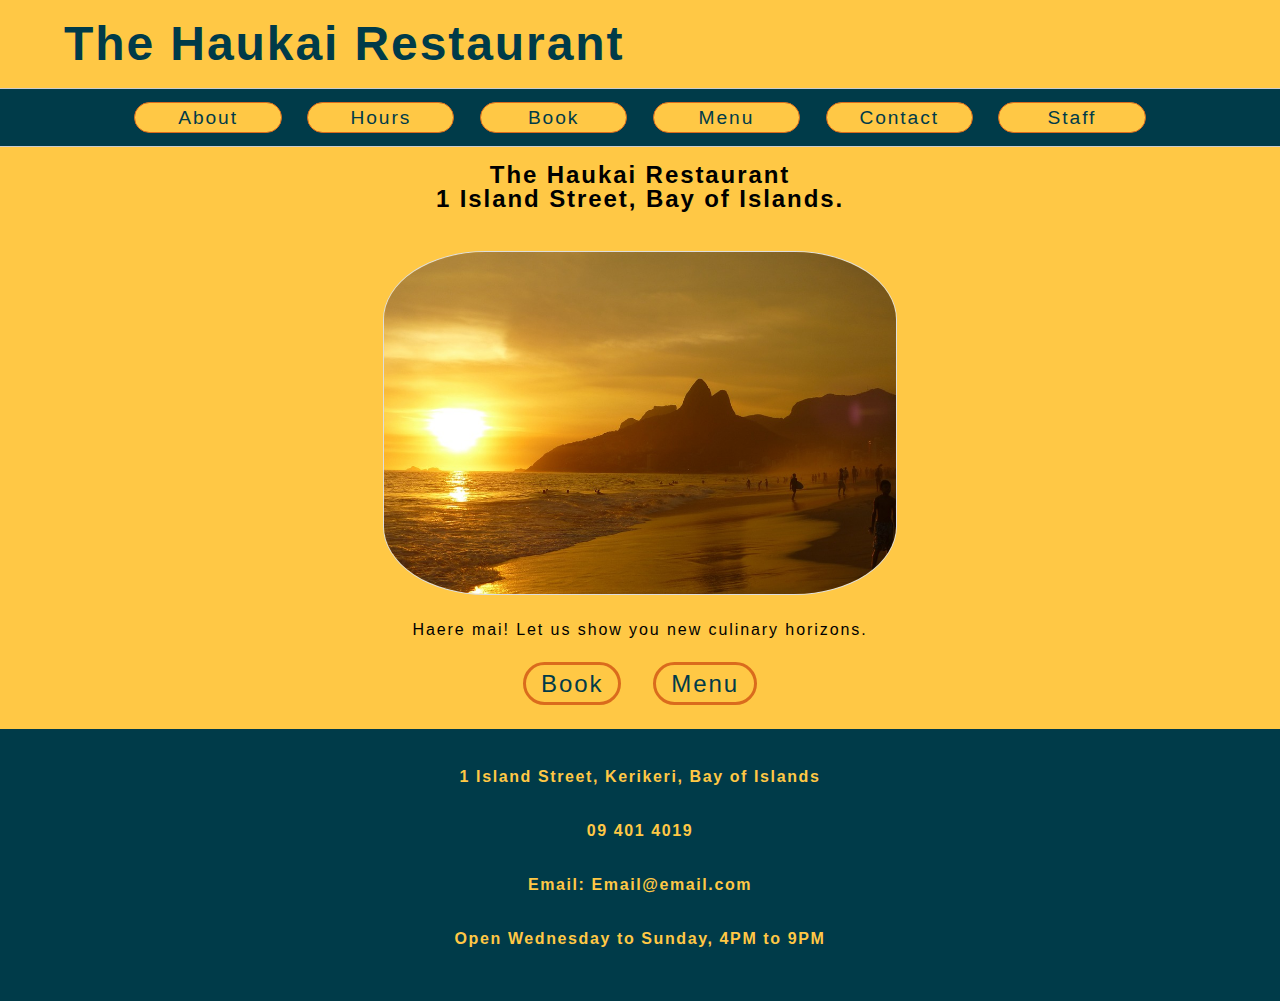
<file: index.html>
<!DOCTYPE html>
<html lang="en">
<head>
    <meta charset="UTF-8">
    <meta name="viewport" content="width=device-width, initial-scale=1.0">
    <title>Draft of Restaurant Website</title>
    <link href="https://fonts.googleapis.com/css2?family=Poppins:wght@100;200;300;400;500;600;700&display=swap" rel="stylesheet">
    <link rel="stylesheet" href="https://cdnjs.cloudflare.com/ajax/libs/font-awesome/4.7.0/css/font-awesome.min.css">
    <link rel="stylesheet" href="style.css">
    
</head>
<body>
    <section class="">
        <div class="topheader">
            <a href="./index.html"><h1>The Haukai Restaurant</h1></a>
        </div>
        <nav class="flex-container">
        

                    <a href="about.html" class="a centering">About</a>

                    <a href="hours.html" class="a centering">Hours</a>

                    <a href="reservations.html" class="a centering">Book</a>

                    <a href="menu.html" class="a centering">Menu</a>

                    <a href="contact.html" class="a centering">Contact</a>

                    <a href="hours.html" class="a centering">Staff</a>

        </nav>



            <div class="centering">
                <h1 class="middleheader">
                    The Haukai Restaurant
                    <br> 
                    1 Island Street, Bay of Islands.
                </h1>
                    <br>
                    <img class="imgcondenser" src="img/beach-99388_960_720 (1).jpg"  alt="The beach with the sun in the background">
                    <br>
                    <p class="centering">Haere mai! Let us show you new culinary horizons.</p>
                    <a href="reservations.html" class="a nav">Book</a> 
                    <a href="menu.html" class="a nav">Menu</a>
                <p>
            </div>





    </section>
    
        <footer class="footer footer-content centering">
            <p>1 Island Street, Kerikeri, Bay of Islands</p>
            <p>09 401 4019</p>
            <p>Email: <a class="footera" href = "mailto:Email@email.com">Email@email.com</a></p>
            <p>Open Wednesday to Sunday, 4PM to 9PM</p>
        </footer>


</body>
</html>
</file>
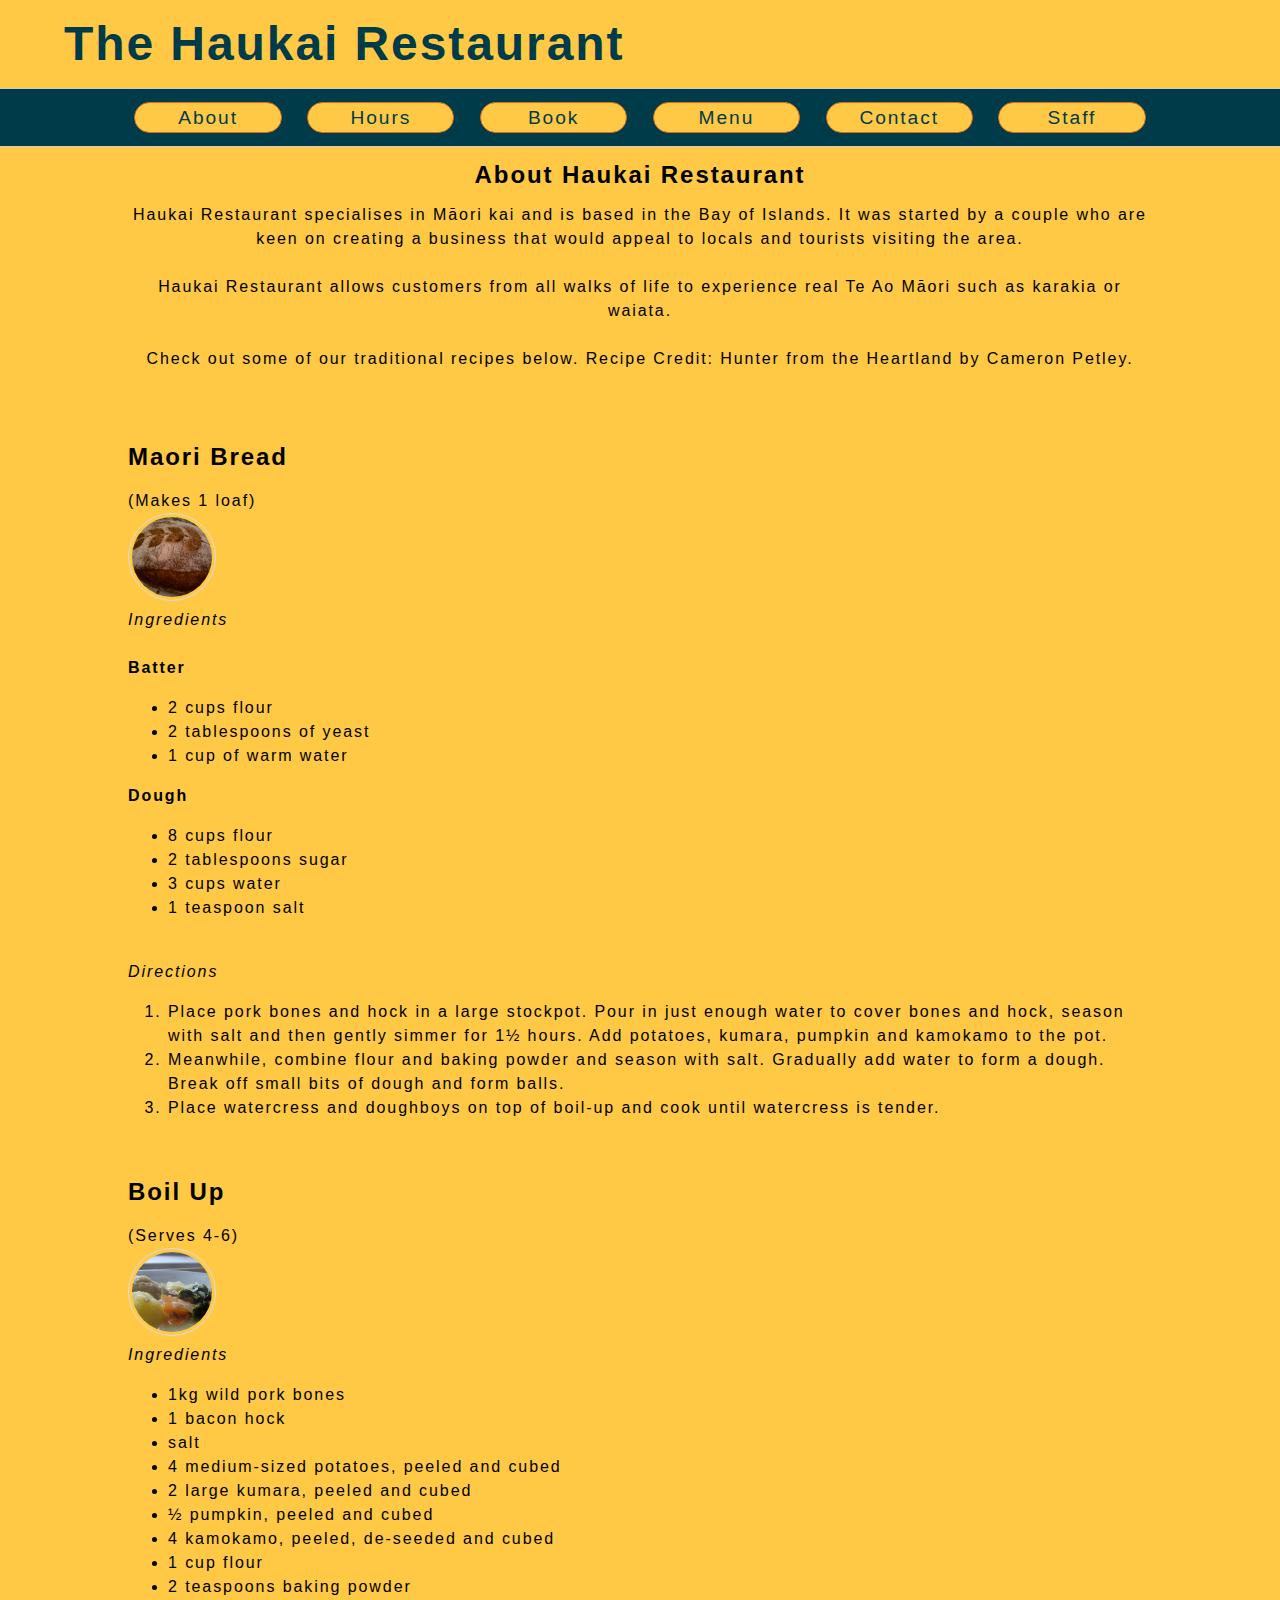
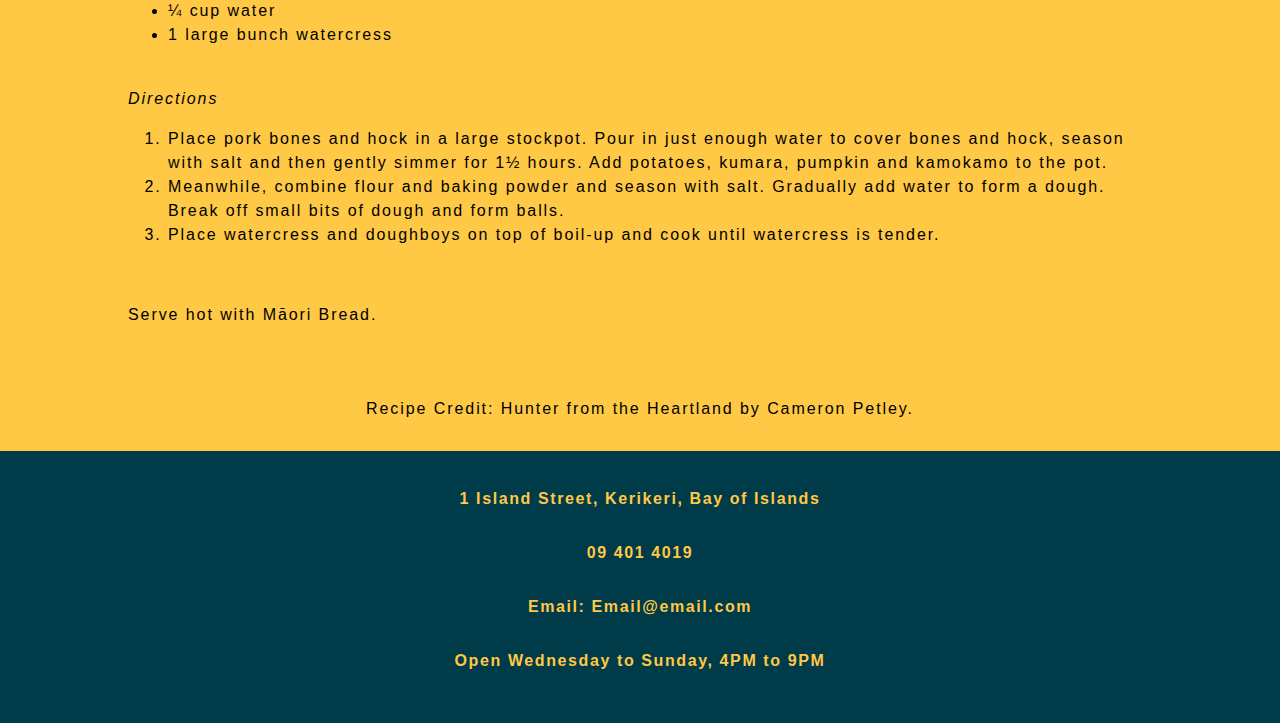
<file: about.html>
<!DOCTYPE html>
<html lang="en">
<head>
    <meta charset="UTF-8">
    <meta name="viewport" content="width=device-width, initial-scale=1.0">
    <title>Draft of Restaurant Website</title>
    <link href="https://fonts.googleapis.com/css2?family=Poppins:wght@100;200;300;400;500;600;700&display=swap" rel="stylesheet">
    <link rel="stylesheet" href="https://cdnjs.cloudflare.com/ajax/libs/font-awesome/4.7.0/css/font-awesome.min.css">
    <link rel="stylesheet" href="style.css">
</head>
<body>
    <section class="">
        <div class="topheader">
            <a href="./index.html"><h1>The Haukai Restaurant</h1></a>
        </div>
        <nav class="flex-container">
        

            <a href="about.html" class="a centering">About</a>

            <a href="hours.html" class="a centering">Hours</a>

            <a href="reservations.html" class="a centering">Book</a>

            <a href="menu.html" class="a centering">Menu</a>

            <a href="contact.html" class="a centering">Contact</a>

            <a href="hours.html" class="a centering">Staff</a>

        </nav>



            <div class="centering">
                <h1 class="middleheader">
                    About Haukai Restaurant
                </h1>
                <p class="centering condenser">
                    Haukai Restaurant specialises in Māori kai and is based in the Bay of Islands. It was started by a couple who are keen on creating a business that would appeal to locals and tourists visiting the area.
                    <br>
                    <br>
                    Haukai Restaurant allows customers from all walks of life to experience real Te Ao Māori such as karakia or waiata. 
                    <br>
                    <br>
                    Check out some of our traditional recipes below. Recipe Credit: Hunter from the Heartland by Cameron Petley.
                </p>
                    <br>
            </div>

            <div class="condenser2">

                    <h2>Maori Bread</h2>
                    (Makes 1 loaf)
                    <br>
                    <img class ="menu-item-image" src="img/Maori_bread.jpg"  alt="Maori Bread - it has a grain symbol baked into the top of it">
                    <br>
                    <em>Ingredients</em>
                    <br>
                    <br>
                    <b>Batter</b>
                    <ul>    
                        <li>2 cups flour</li> 
                        <li>2 tablespoons of yeast</li> 
                        <li>1 cup of warm water</li> 
                    </ul>
                    <b>Dough</b>
                    <ul>    
                        <li>8 cups flour</li>
                        <li>2 tablespoons sugar</li>
                        <li>3 cups water</li>
                        <li>1 teaspoon salt</li>
                    </ul>
                    <br>
                    <em>Directions</em>
                    <ol>
                        <li>Place pork bones and hock in a large stockpot. Pour in just enough water to cover bones and hock, season with salt and then gently simmer for 1½ hours. Add potatoes, kumara, pumpkin and kamokamo to the pot.</li>
                        <li>Meanwhile, combine flour and baking powder and season with salt. Gradually add water to form a dough. Break off small bits of dough and form balls.</li>
                        <li>Place watercress and doughboys on top of boil-up and cook until watercress is tender.</li>
                    </ol>

                    <br>
                    <h2>Boil Up</h2>
                    (Serves 4-6)
                    <br>
                    <img class ="menu-item-image" src="img/Maori_boil-up.jpg"  alt="Maori Boil featured boiled vegetables in a bowl">
                    <br>
                    <em>Ingredients</em>
                    <ul>    
                        <li>1kg wild pork bones</li> 
                        <li>1 bacon hock</li> 
                        <li>salt</li> 
                        <li>4 medium-sized potatoes, peeled and cubed</li> 
                        <li>2 large kumara, peeled and cubed</li> 
                        <li>½ pumpkin, peeled and cubed</li> 
                        <li>4 kamokamo, peeled, de-seeded and cubed</li> 
                        <li>1 cup flour</li> 
                        <li>2 teaspoons baking powder</li> 
                        <li>¼ cup water</li> 
                        <li>1 large bunch watercress</li> 
                    </ul>
                    <br>
                    <em>Directions</em>
                    <ol>
                        <li>Place pork bones and hock in a large stockpot. Pour in just enough water to cover bones and hock, season with salt and then gently simmer for 1½ hours. Add potatoes, kumara, pumpkin and kamokamo to the pot.</li>
                        <li>Meanwhile, combine flour and baking powder and season with salt. Gradually add water to form a dough. Break off small bits of dough and form balls.</li>
                        <li>Place watercress and doughboys on top of boil-up and cook until watercress is tender.</li>
                    </ol>
                    <br>
                    <p>Serve hot with Māori Bread.                    </p>
                <br>
                    <p class="centering">
                    Recipe Credit: Hunter from the Heartland by Cameron Petley.
                    </p>
                    

</div>






    </section>
    
        <footer class="footer footer-content centering">
            <p>1 Island Street, Kerikeri, Bay of Islands</p>
            <p>09 401 4019</p>
            <p>Email: <a class="footera" href = "mailto:Email@email.com">Email@email.com</a></p>
            <p>Open Wednesday to Sunday, 4PM to 9PM</p>
        </footer>


</body>
</html>
</file>
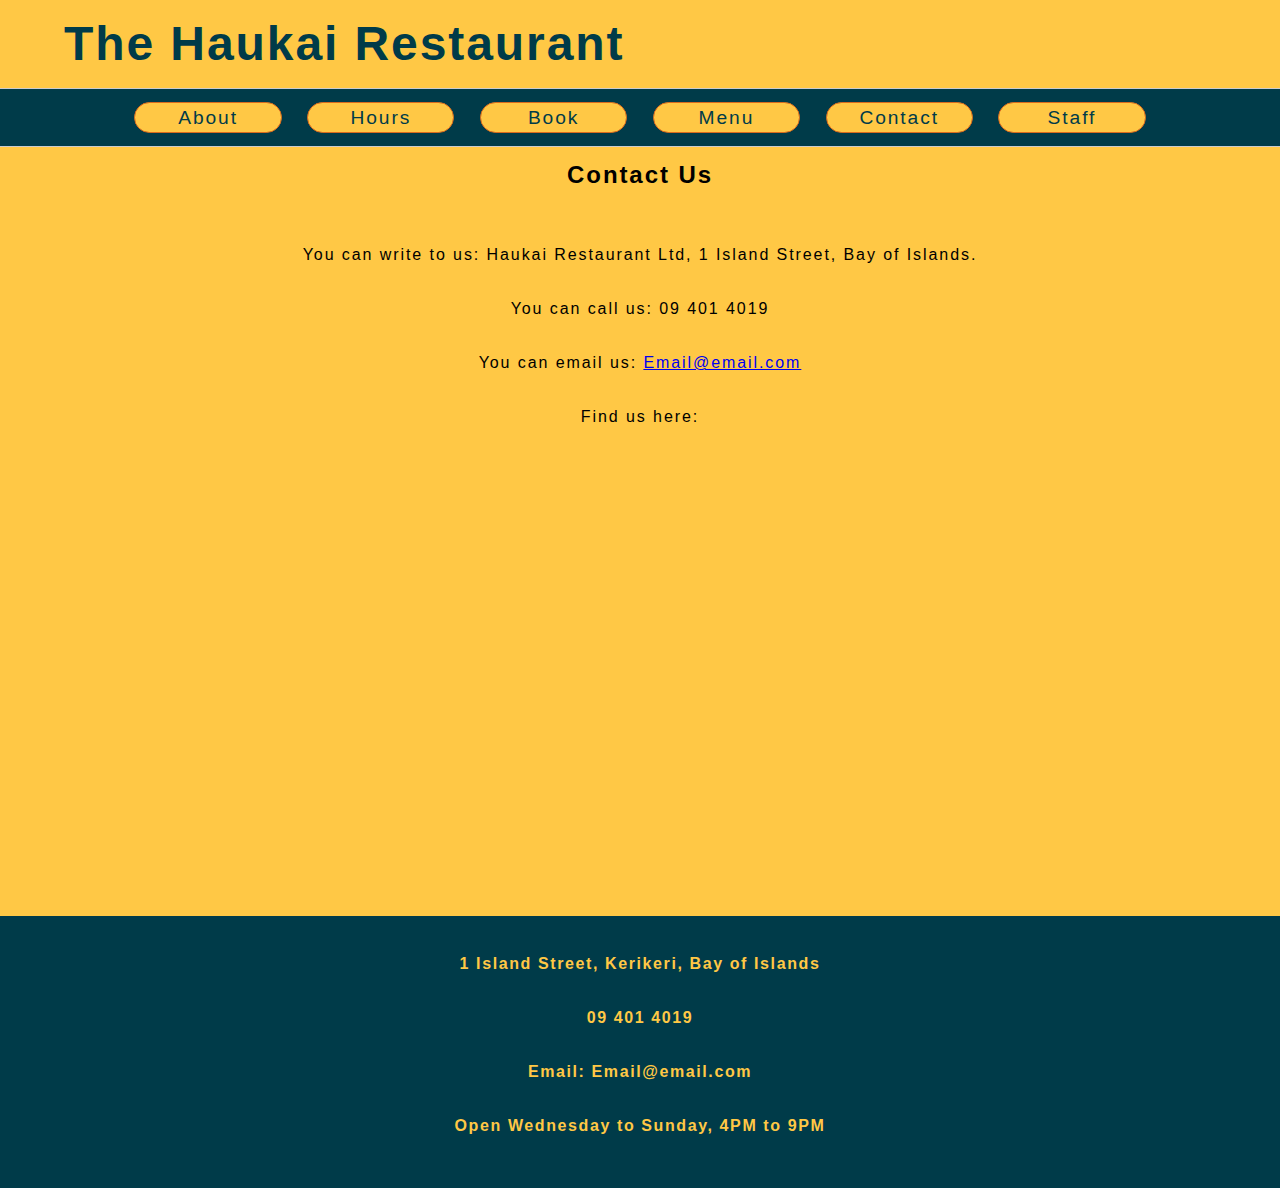
<file: contact.html>
<!DOCTYPE html>
<html lang="en">
<head>
    <meta charset="UTF-8">
    <meta name="viewport" content="width=device-width, initial-scale=1.0">
    <title>Draft of Restaurant Website</title>
    <link href="https://fonts.googleapis.com/css2?family=Poppins:wght@100;200;300;400;500;600;700&display=swap" rel="stylesheet">
    <link rel="stylesheet" href="https://cdnjs.cloudflare.com/ajax/libs/font-awesome/4.7.0/css/font-awesome.min.css">
    <link rel="stylesheet" href="style.css">
</head>
<body>
    <section class="">
        <div class="topheader">
            <a href="./index.html"><h1>The Haukai Restaurant</h1></a>
        </div>
        <nav class="flex-container">
        

            <a href="about.html" class="a centering">About</a>

            <a href="hours.html" class="a centering">Hours</a>

            <a href="reservations.html" class="a centering">Book</a>

            <a href="menu.html" class="a centering">Menu</a>

            <a href="contact.html" class="a centering">Contact</a>

            <a href="hours.html" class="a centering">Staff</a>

        </nav>



            <div class="centering">
                <h1 class="middleheader">
                    Contact Us
                </h1>
                    <br> 
                    <p>You can write to us: Haukai Restaurant Ltd, 1 Island Street, Bay of Islands.</p>

                    <p>You can call us: 09 401 4019</p>

                    <p>You can email us: <a href = "mailto:Email@email.com">Email@email.com</a></p>

                    <p>Find us here:</p>

                    <iframe src="https://www.google.com/maps/embed?pb=!1m18!1m12!1m3!1d2738.792187053853!2d174.08980751177353!3d-35.28134615819348!2m3!1f0!2f0!3f0!3m2!1i1024!2i768!4f13.1!3m3!1m2!1s0x6d0bbb05bfab9213%3A0xc5cc4635a6d01d2b!2sPaihia%20Fish%20and%20Chips%20and%20Cafe!5e0!3m2!1sen!2snz!4v1673683197586!5m2!1sen!2snz" width="600" height="450" style="border:0;" allowfullscreen="" loading="lazy" referrerpolicy="no-referrer-when-downgrade"></iframe>
                    <br>
            </div>





    </section>
    
        <footer class="footer footer-content centering">
            <p>1 Island Street, Kerikeri, Bay of Islands</p>
            <p>09 401 4019</p>
            <p>Email: <a class="footera" href = "mailto:Email@email.com">Email@email.com</a></p>
            <p>Open Wednesday to Sunday, 4PM to 9PM</p>
        </footer>


</body>
</html>
</file>
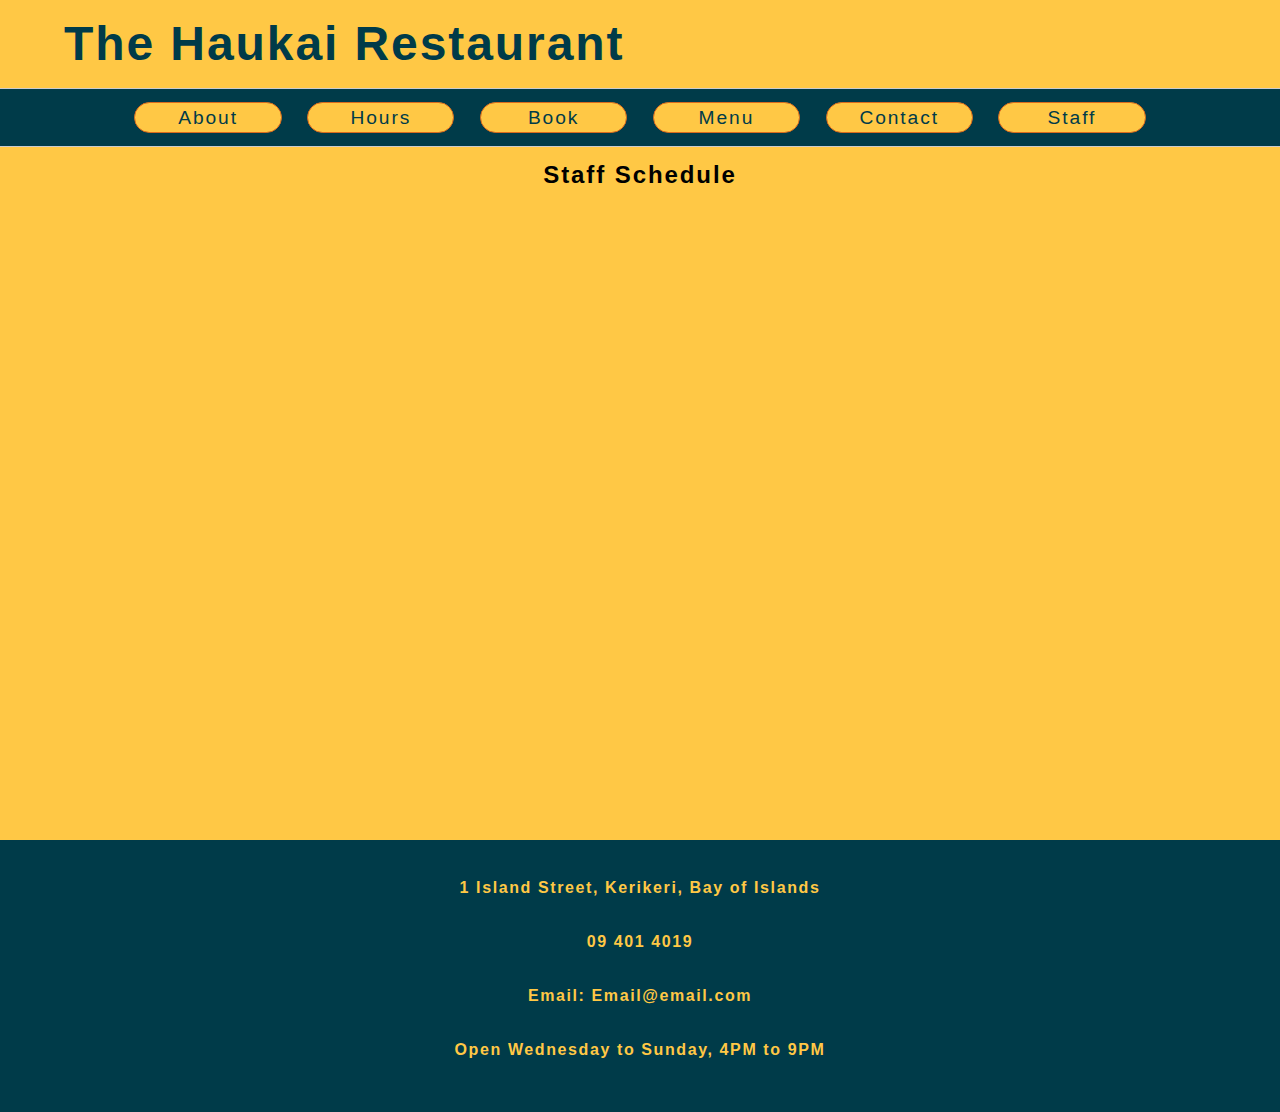
<file: hours.html>
<!DOCTYPE html>
<html lang="en">
<head>
    <meta charset="UTF-8">
    <meta name="viewport" content="width=device-width, initial-scale=1.0">
    <title>Draft of Restaurant Website</title>
    <link href="https://fonts.googleapis.com/css2?family=Poppins:wght@100;200;300;400;500;600;700&display=swap" rel="stylesheet">
    <link rel="stylesheet" href="https://cdnjs.cloudflare.com/ajax/libs/font-awesome/4.7.0/css/font-awesome.min.css">
    <link rel="stylesheet" href="style.css">
</head>
<body>
    <section class="">
        <div class="topheader">
            <a href="./index.html"><h1>The Haukai Restaurant</h1></a>
        </div>
        <nav class="flex-container">
        

            <a href="about.html" class="a centering">About</a>

            <a href="hours.html" class="a centering">Hours</a>

            <a href="reservations.html" class="a centering">Book</a>

            <a href="menu.html" class="a centering">Menu</a>

            <a href="contact.html" class="a centering">Contact</a>

            <a href="hours.html" class="a centering">Staff</a>

        </nav>



            <div class="centering">
                <h1 class="middleheader">
                    Staff Schedule
                    <br> 
                    
                </h1>
                <iframe src="https://calendar.google.com/calendar/embed?src=3b8e482c51bc3af64043ede2a0b5ac9a8a926239093e9ff59e73bafb1914d708%40group.calendar.google.com&ctz=Pacific%2FAuckland" style="border: 0" width="800" height="600"></iframe>
                <p>
            </div>





    </section>
    
        <footer class="footer footer-content centering">
            <p>1 Island Street, Kerikeri, Bay of Islands</p>
            <p>09 401 4019</p>
            <p>Email: <a class="footera" href = "mailto:Email@email.com">Email@email.com</a></p>
            <p>Open Wednesday to Sunday, 4PM to 9PM</p>
        </footer>


</body>
</html>
</file>
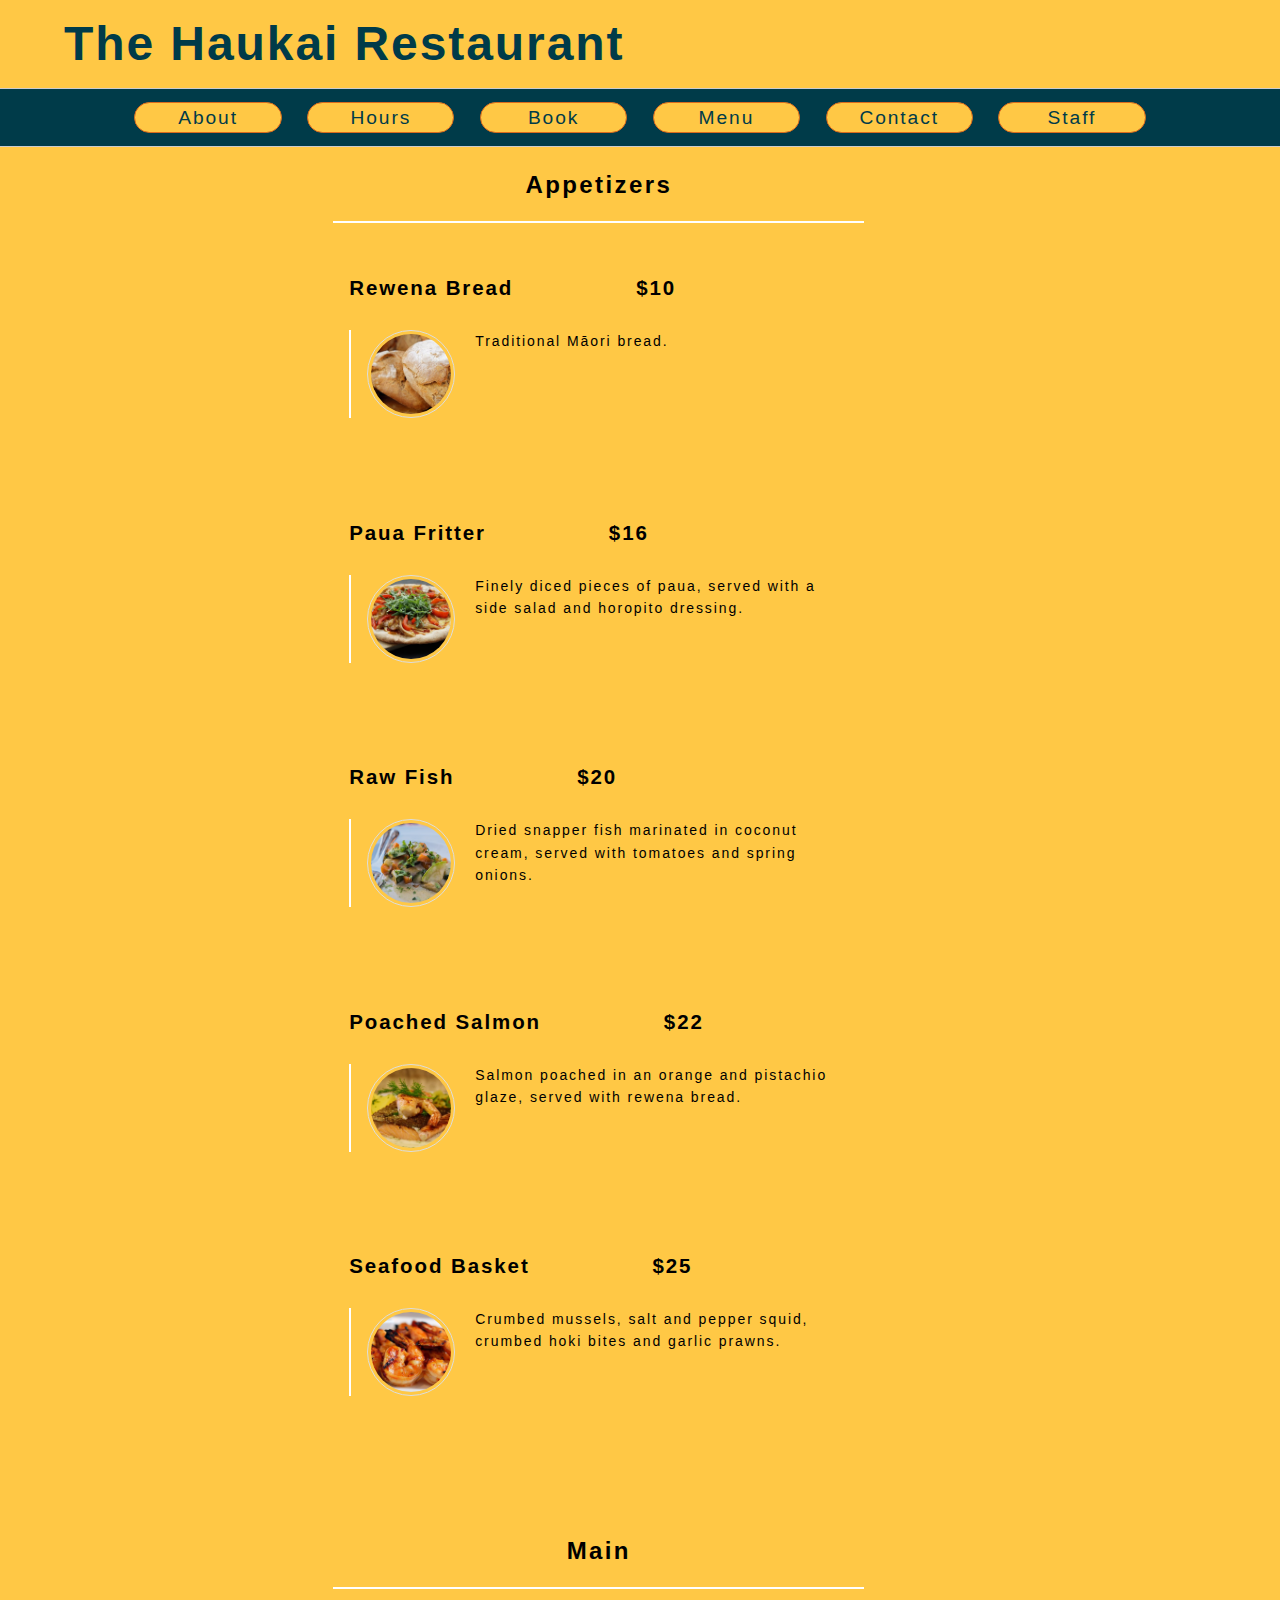
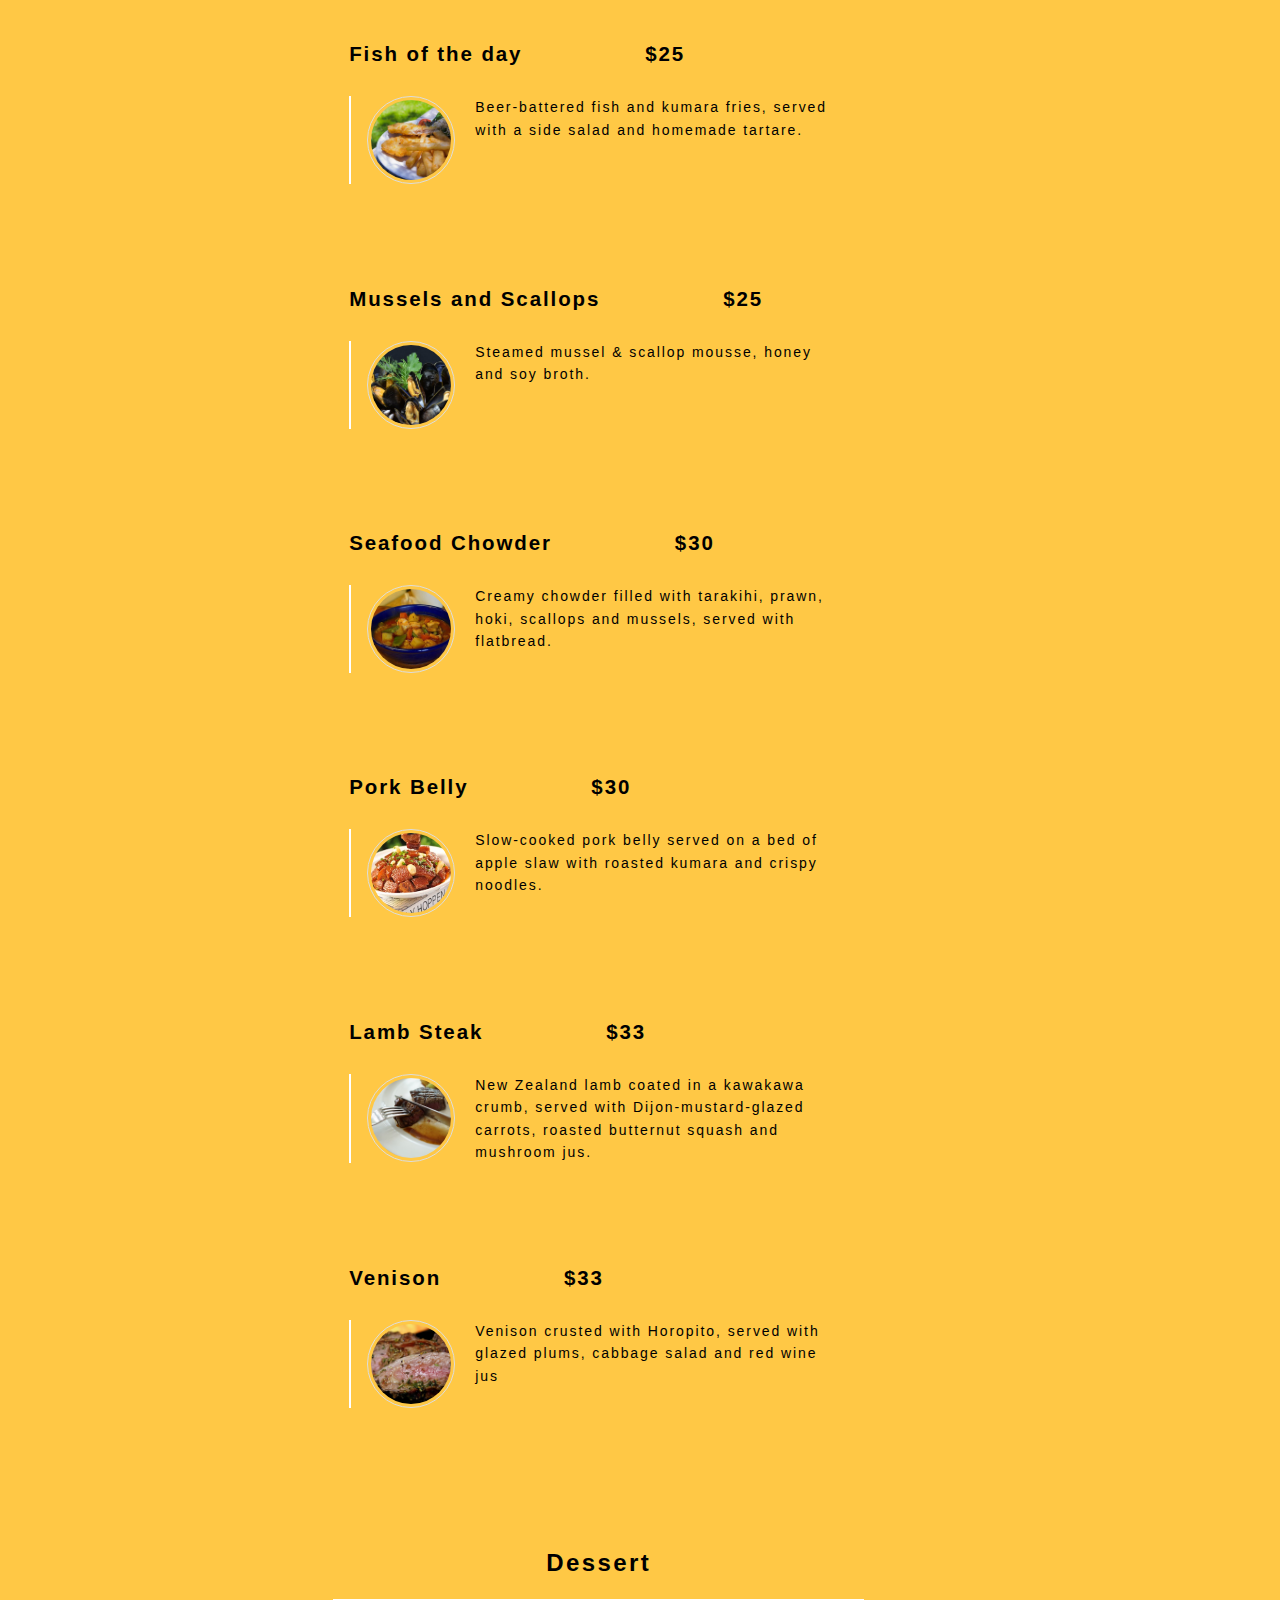
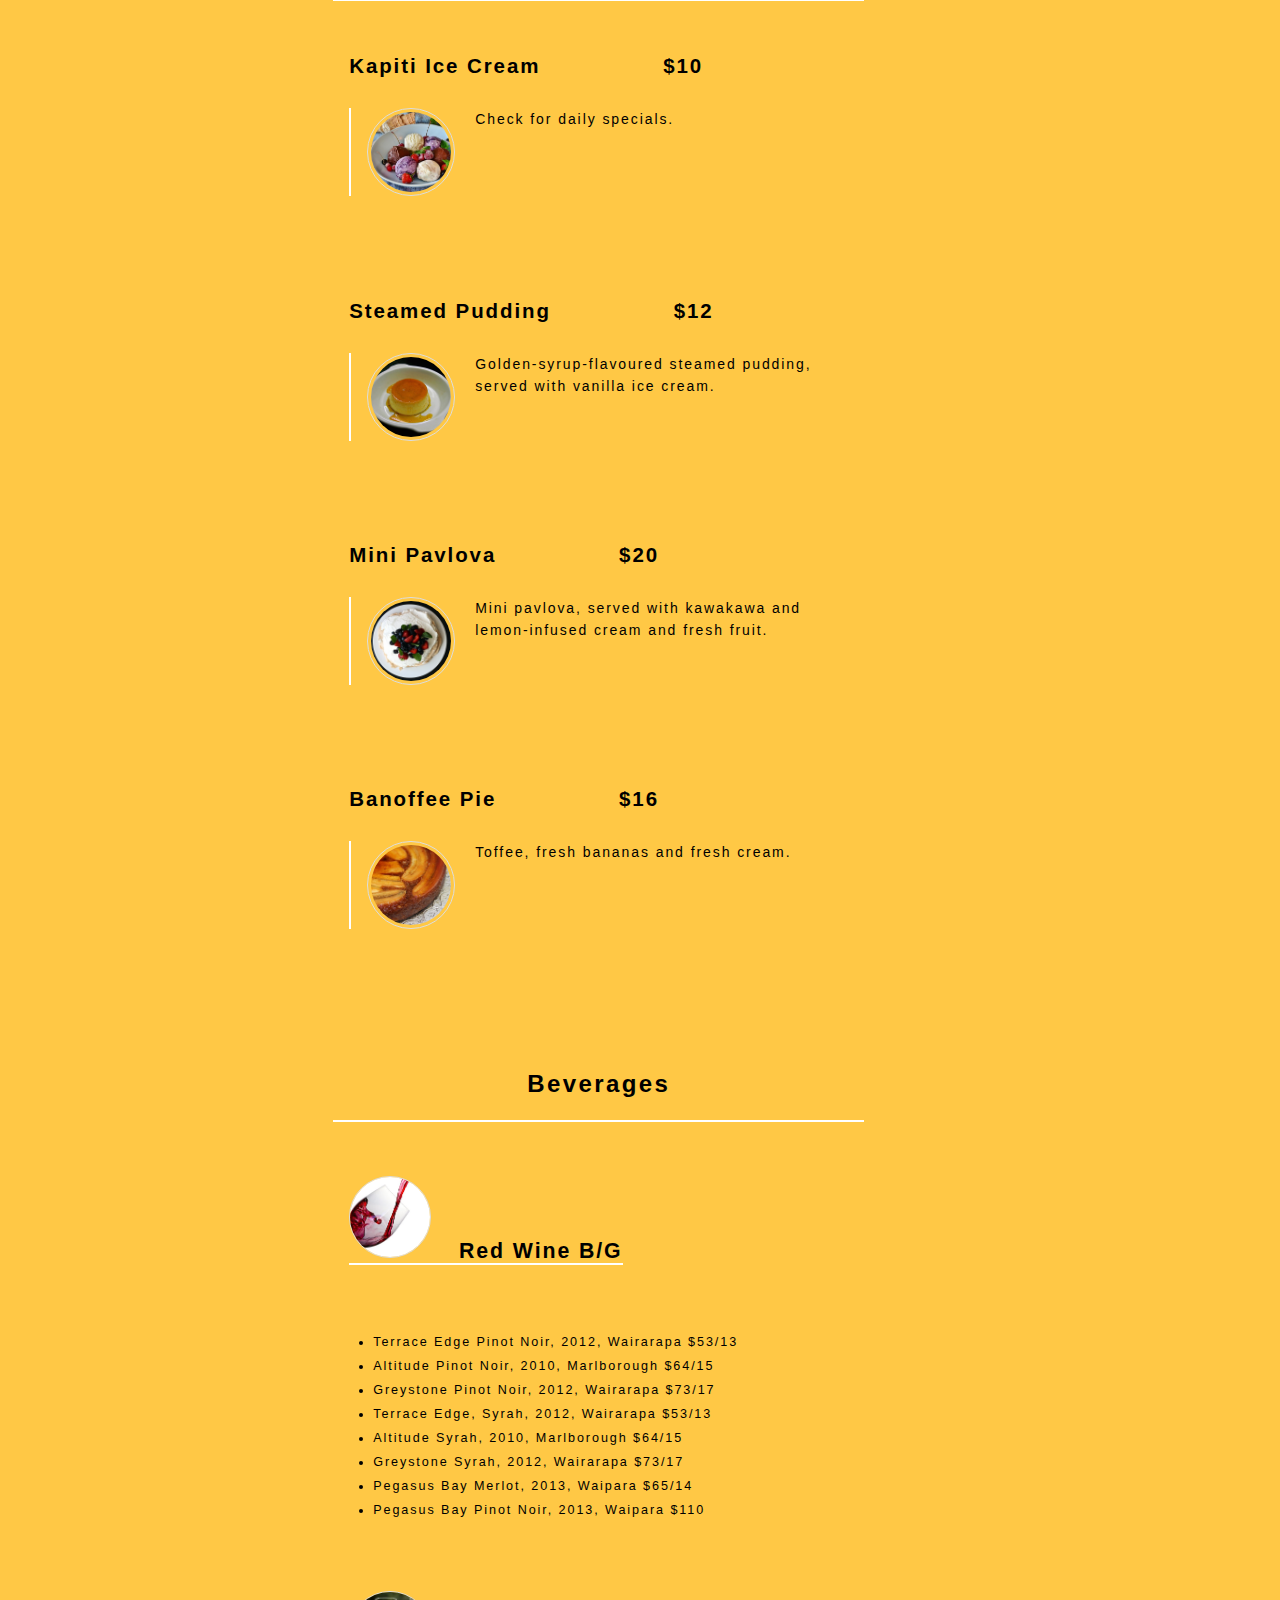
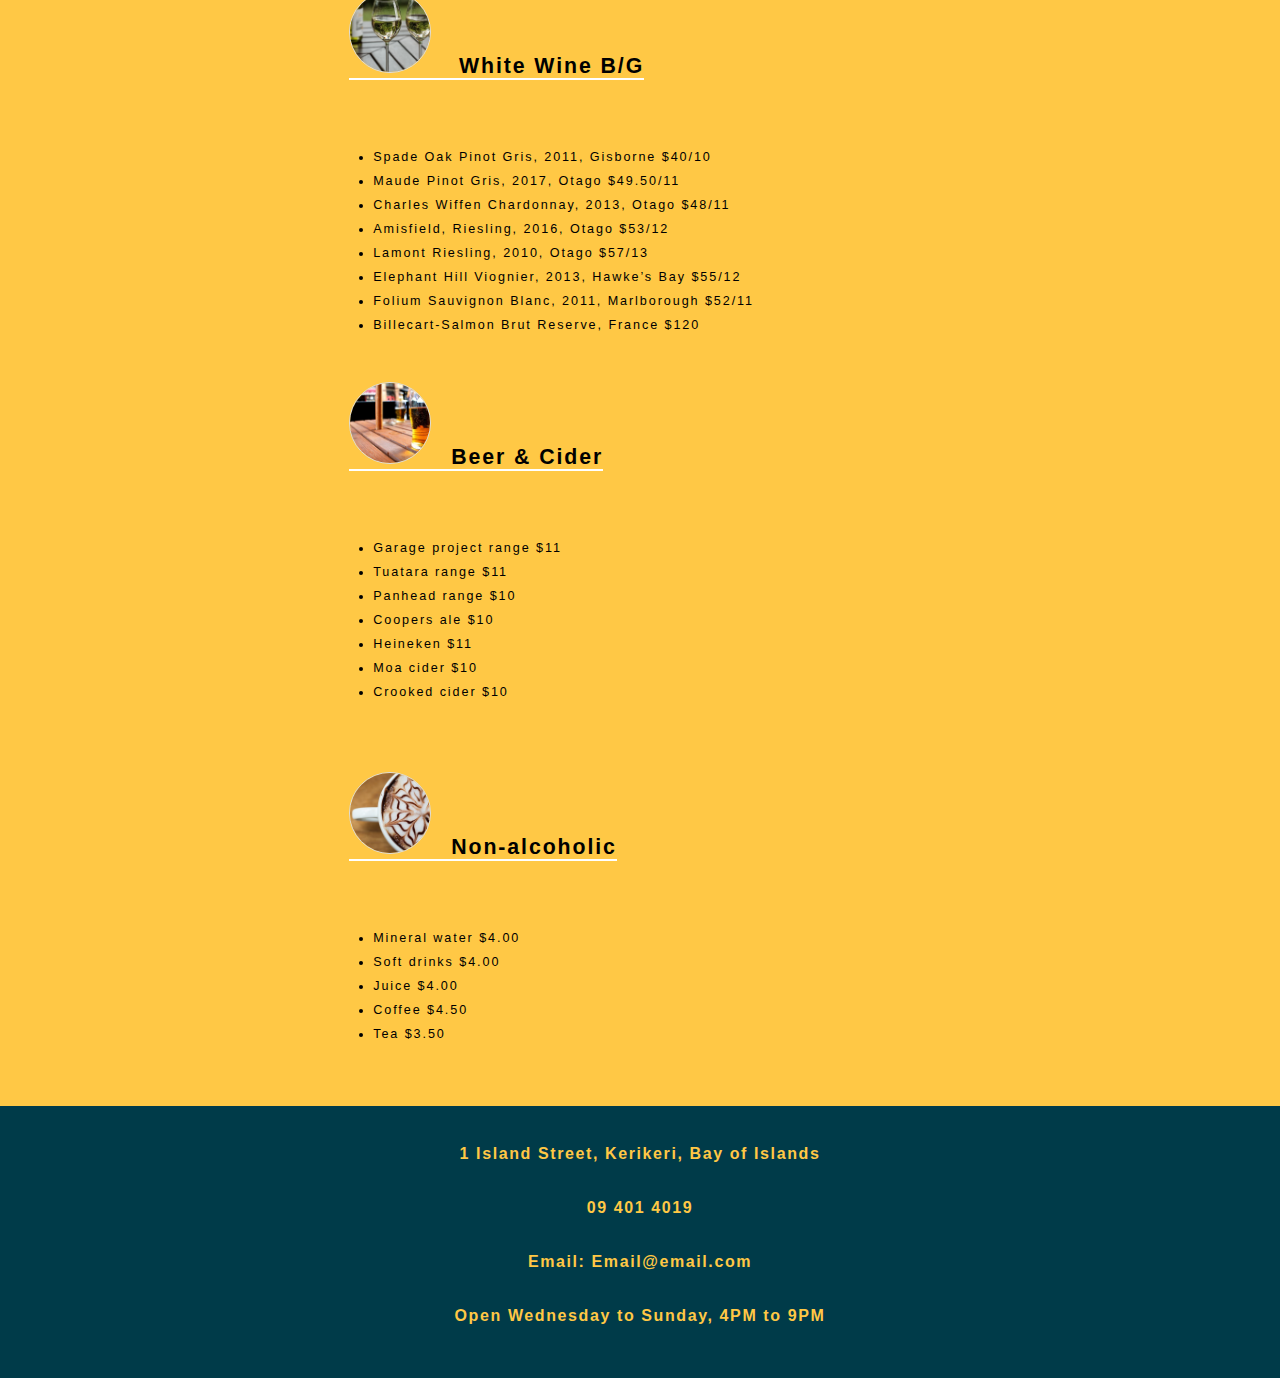
<file: menu.html>
<!DOCTYPE html>
<html lang="en">
<head>
    <meta charset="UTF-8">
    <meta name="viewport" content="width=device-width, initial-scale=1.0">
    <title>Draft of Restaurant Website</title>
    <link href="https://fonts.googleapis.com/css2?family=Poppins:wght@100;200;300;400;500;600;700&display=swap" rel="stylesheet">
    <link rel="stylesheet" href="https://cdnjs.cloudflare.com/ajax/libs/font-awesome/4.7.0/css/font-awesome.min.css">
    <link rel="stylesheet" href="style.css">
</head>
<body>
    <section class="">
        <div class="topheader">
            <a href="./index.html"><h1>The Haukai Restaurant</h1></a>
        </div>
    </section>
        <nav class="flex-container">
        

            <a href="about.html" class="a centering">About</a>

            <a href="hours.html" class="a centering">Hours</a>

            <a href="reservations.html" class="a centering">Book</a>

            <a href="menu.html" class="a centering">Menu</a>

            <a href="contact.html" class="a centering">Contact</a>

            <a href="hours.html" class="a centering">Staff</a>

        </nav>

<!-- Some food images were not readily available. 
As the owner it will be up to you to find suitable images for some food items.  -->


        <div class="menu-container">

            <div class="menu">
                <h2 class="menu-group-heading">
                Appetizers
                </h2>
                <div class="menu-group">
                    <div class="menu-item">    
                        <div class="menu-item-text">    
                            <h3 class="menu-item-heading">
                                <span class="menu-item-name">Rewena Bread</span>
                                <span class="menu-item-price">$10</span>
                                </h3>
                                <p></p>
                                <p class="menu-item-description"><img class ="menu-item-image" src="img/bread.jpg"  alt="Pieces of bread">Traditional Māori bread.</p>
                            <br>


                        </div>
                    </div>
                    <div class="menu-item">    
                        <div class="menu-item-text">    
                            <h3 class="menu-item-heading">
                                <span class="menu-item-name">Paua Fritter</span>
                                <span class="menu-item-price">$16</span>
                                </h3>
                                <p></p>
                                <p class="menu-item-description"><img class ="menu-item-image" src="img/veganpizza2.jpg"  alt="Placeholder image of vegan pizza">Finely diced pieces of paua, served with a side salad and horopito dressing.</p>
                            <br>
                        </div>
                    </div>

                    <div class="menu-item">    
                        <div class="menu-item-text">    
                            <h3 class="menu-item-heading">
                                <span class="menu-item-name">Raw Fish</span>
                                <span class="menu-item-price">$20</span>
                                </h3>
                                <p></p>
                                <p class="menu-item-description"><img class ="menu-item-image" src="img/rawfishplaceholder.jpg"  alt="Cooked fish and vegetables">Dried snapper fish marinated in coconut cream, served with tomatoes and spring onions.
                                </p>
                            <br>
                        </div>
                    </div>
                    <div class="menu-item">    
                        <div class="menu-item-text">    
                            <h3 class="menu-item-heading">
                                <span class="menu-item-name">Poached Salmon</span>
                                <span class="menu-item-price">$22</span>
                                </h3>
                                <p></p>
                                <p class="menu-item-description"><img class ="menu-item-image" src="img/poachedsalmon.jpg"  alt="Image of a cooked salmon">Salmon poached in an orange and pistachio glaze, served with rewena bread.</p>
                            <br>
                        </div>
                    </div>
                    <div class="menu-item">    
                        <div class="menu-item-text">    
                            <h3 class="menu-item-heading">
                                <span class="menu-item-name">Seafood Basket</span>
                                <span class="menu-item-price">$25</span>
                                </h3>
                                <p></p>
                                <p class="menu-item-description"><img class ="menu-item-image" src="img/seafoodbasketplaceholder.jpg"  alt="Fried shrimp">Crumbed mussels, salt and pepper squid, crumbed hoki bites and garlic prawns.
                                </p>
                            <br>
                        </div>
                    </div>
                </div> 
            </div>


        </div>



        <div class="menu-container">

            <div class="menu">
                <h2 class="menu-group-heading">
                Main
                </h2>
                <div class="menu-group">
                    <div class="menu-item">    
                        <div class="menu-item-text">    
                            <h3 class="menu-item-heading">
                                <span class="menu-item-name">Fish of the day</span>
                                <span class="menu-item-price">$25</span>
                                </h3>
                                <p></p>
                                <p class="menu-item-description"><img class ="menu-item-image" src="img/fishoftheday.jpg"  alt="Battered fish and chips">Beer-battered fish and kumara fries, served with a side salad and homemade tartare.
                                </p>
                            <br>


                        </div>
                    </div>
                    <div class="menu-item">    
                        <div class="menu-item-text">    
                            <h3 class="menu-item-heading">
                                <span class="menu-item-name">Mussels and Scallops</span>
                                <span class="menu-item-price">$25</span>
                                </h3>
                                <p></p>
                                <p class="menu-item-description"><img class ="menu-item-image" src="img/musselsandscallops.jpg"  alt="Cooked Mussels in a bowl">Steamed mussel & scallop mousse, honey and soy broth.</p>
                            <br>
                        </div>
                    </div>

                    <div class="menu-item">    
                        <div class="menu-item-text">    
                            <h3 class="menu-item-heading">
                                <span class="menu-item-name">Seafood Chowder</span>
                                <span class="menu-item-price">$30</span>
                                </h3>
                                <p></p>
                                <p class="menu-item-description"><img class ="menu-item-image" src="img/seafoodchowder.jpg"  alt="Seafood chowder in a bowl">Creamy chowder filled with tarakihi, prawn, hoki, scallops and mussels, served with flatbread.</p>
                            <br>
                        </div>
                    </div>
                    <div class="menu-item">    
                        <div class="menu-item-text">    
                            <h3 class="menu-item-heading">
                                <span class="menu-item-name">Pork Belly</span>
                                <span class="menu-item-price">$30</span>
                                </h3>
                                <p></p>
                                <p class="menu-item-description"><img class ="menu-item-image" src="img/porkbelly.jpg"  alt="Cooked porked belly held by chopsticks">Slow-cooked pork belly served on a bed of apple slaw with roasted kumara and crispy noodles.</p>
                            <br>
                        </div>
                    </div>
                    <div class="menu-item">    
                        <div class="menu-item-text">    
                            <h3 class="menu-item-heading">
                                <span class="menu-item-name">Lamb Steak</span>
                                <span class="menu-item-price">$33</span>
                                </h3>
                                <p></p>
                                <p class="menu-item-description"><img class ="menu-item-image" src="img/lambsteakplaceholder.jpg"  alt="Cooked steak being sliced with a knife">New Zealand lamb coated in a kawakawa crumb, served with Dijon-mustard-glazed carrots, roasted butternut squash and mushroom jus.</p>
                            <br>
                        </div>
                    </div>
                    <div class="menu-item">    
                        <div class="menu-item-text">    
                            <h3 class="menu-item-heading">
                                <span class="menu-item-name">Venison</span>
                                <span class="menu-item-price">$33</span>
                                </h3>
                                <p></p>
                                <p class="menu-item-description"><img class ="menu-item-image" src="img/venisonplaceholder.jpg"  alt="Cooked meat with seasoning">Venison crusted with Horopito, served with glazed plums, cabbage salad and red wine jus
                                </p>
                            <br>
                        </div>
                    </div>
                </div> 
            </div>


        </div>


        <div class="menu-container">

            <div class="menu">
                <h2 class="menu-group-heading">
                Dessert
                </h2>
                <div class="menu-group">
                    <div class="menu-item">    
                        <div class="menu-item-text">    
                            <h3 class="menu-item-heading">
                                <span class="menu-item-name">Kapiti Ice Cream</span>
                                <span class="menu-item-price">$10</span>
                                </h3>
                                <p></p>
                                <p class="menu-item-description"><img class ="menu-item-image" src="img/ice-cream-3611698__340.jpg"  alt="Strawberry Ice Cream">Check for daily specials.</p>
                            <br>


                        </div>
                    </div>
                    <div class="menu-item">    
                        <div class="menu-item-text">    
                            <h3 class="menu-item-heading">
                                <span class="menu-item-name">Steamed Pudding</span>
                                <span class="menu-item-price">$12</span>
                                </h3>
                                <p></p>
                                <p class="menu-item-description"><img class ="menu-item-image" src="img/steamedpudding.jpg"  alt="Cooked Pudding with caramel on top">Golden-syrup-flavoured steamed pudding, served with vanilla ice cream.</p>
                            <br>
                        </div>
                    </div>

                    <div class="menu-item">    
                        <div class="menu-item-text">    
                            <h3 class="menu-item-heading">
                                <span class="menu-item-name">Mini Pavlova</span>
                                <span class="menu-item-price">$20</span>
                                </h3>
                                <p></p>
                                <p class="menu-item-description"><img class ="menu-item-image" src="img/minipavlova.jpg"  alt="Mini pavlova with fruit on top">Mini pavlova, served with kawakawa and lemon-infused cream and fresh fruit.</p>
                            <br>
                        </div>
                    </div>
                    <div class="menu-item">    
                        <div class="menu-item-text">    
                            <h3 class="menu-item-heading">
                                <span class="menu-item-name">Banoffee Pie</span>
                                <span class="menu-item-price">$16</span>
                                </h3>
                                <p></p>
                                <p class="menu-item-description"><img class ="menu-item-image" src="img/banoffeepieplaceholder.jpg"  alt="Banana pie made with toffee">Toffee, fresh bananas and fresh cream.</p>
                            <br>
                        </div>
                    </div>
                </div> 
            </div>


        </div>
 

        <div class="menu-container">

            <div class="menu">
                <h2 class="menu-group-heading">
                Beverages
                </h2>
                <div class="menu-group">
                    <div class="menu-item">    
                        <div class="menu-item-text">    
                            <h3 class="menu-item-heading">
                                <span class="beverage-item-name"><img class ="beverage-item-image" src="img/redwine.jpg"  alt="Red wine glass"> Red Wine B/G</span>
                            </h3>
                        </div>
                    </div>
                    <ul class="beverage-item-list">
                        <li>Terrace Edge Pinot Noir, 2012, Wairarapa $53/13</li>
                        <li>Altitude Pinot Noir, 2010, Marlborough $64/15 </li>
                        <li>Greystone Pinot Noir, 2012, Wairarapa $73/17</li>
                        <li>Terrace Edge, Syrah, 2012, Wairarapa $53/13</li>
                        <li>Altitude Syrah, 2010, Marlborough $64/15</li>
                        <li>Greystone Syrah, 2012, Wairarapa $73/17</li>
                        <li>Pegasus Bay Merlot, 2013, Waipara $65/14</li>
                        <li>Pegasus Bay Pinot Noir, 2013, Waipara $110</li>
                    </ul>
                    <br>
                    
                    <div class="menu-item">    
                        <div class="menu-item-text">    
                            <h3 class="menu-item-heading">
                                <span class="beverage-item-name"><img class ="beverage-item-image" src="img/whitewine.jpg"  alt="White wine"> White Wine B/G</span>
                            </h3>
                        </div>
                    </div>   
                    <ul class="beverage-item-list">
                        <li>Spade Oak Pinot Gris, 2011, Gisborne $40/10</li>
                        <li>Maude Pinot Gris, 2017, Otago $49.50/11 </li>
                        <li>Charles Wiffen Chardonnay, 2013, Otago $48/11</li>
                        <li>Amisfield, Riesling, 2016, Otago $53/12</li>
                        <li>Lamont Riesling, 2010, Otago $57/13</li>
                        <li>Elephant Hill Viognier, 2013, Hawke’s Bay $55/12</li>
                        <li>Folium Sauvignon Blanc, 2011, Marlborough $52/11</li>
                        <li>Billecart-Salmon Brut Reserve, France $120</li>
                    </ul>
  

                    <div class="menu-item">    
                        <div class="menu-item-text">    
                            <h3 class="menu-item-heading">
                                <span class="beverage-item-name"><img class ="beverage-item-image" src="img/beerandcider.jpg"  alt="Beer and cider">Beer & Cider</span>
                                <br><br>
                            </h3>


                        </div>
                    </div>

                        <ul class="beverage-item-list">
                            <li>Garage project range $11</li>
                            <li>Tuatara range $11</li>
                            <li>Panhead range $10</li>
                            <li>Coopers ale $10</li>
                            <li>Heineken $11</li>
                            <li>Moa cider $10</li>
                            <li>Crooked cider $10</li>
                        </ul>

                    <br>
                    <div class="menu-item">    
                        <div class="menu-item-text">    
                            <h3 class="menu-item-heading">
                                <span class="beverage-item-name"><img class ="beverage-item-image" src="img/non-alcoholic.jpg"  alt="Top vIew of a cup of coffee">Non-alcoholic</span>
                                    <br>
                            </h3>
                        </div>
                        
                    </div>

                        <ul class="beverage-item-list">
                            <li>Mineral water $4.00</li>
                            <li>Soft drinks $4.00</li>
                            <li>Juice $4.00</li>
                            <li>Coffee $4.50</li>
                            <li>Tea $3.50</li>
                        </ul>

                </div> 
            </div>


        </div>




<footer class="footer footer-content centering">
    <p>1 Island Street, Kerikeri, Bay of Islands</p>
    <p>09 401 4019</p>
    <p>Email: <a class="footera" href = "mailto:Email@email.com">Email@email.com</a></p>
    <p>Open Wednesday to Sunday, 4PM to 9PM</p>
</footer>

</body>
</html>
</file>
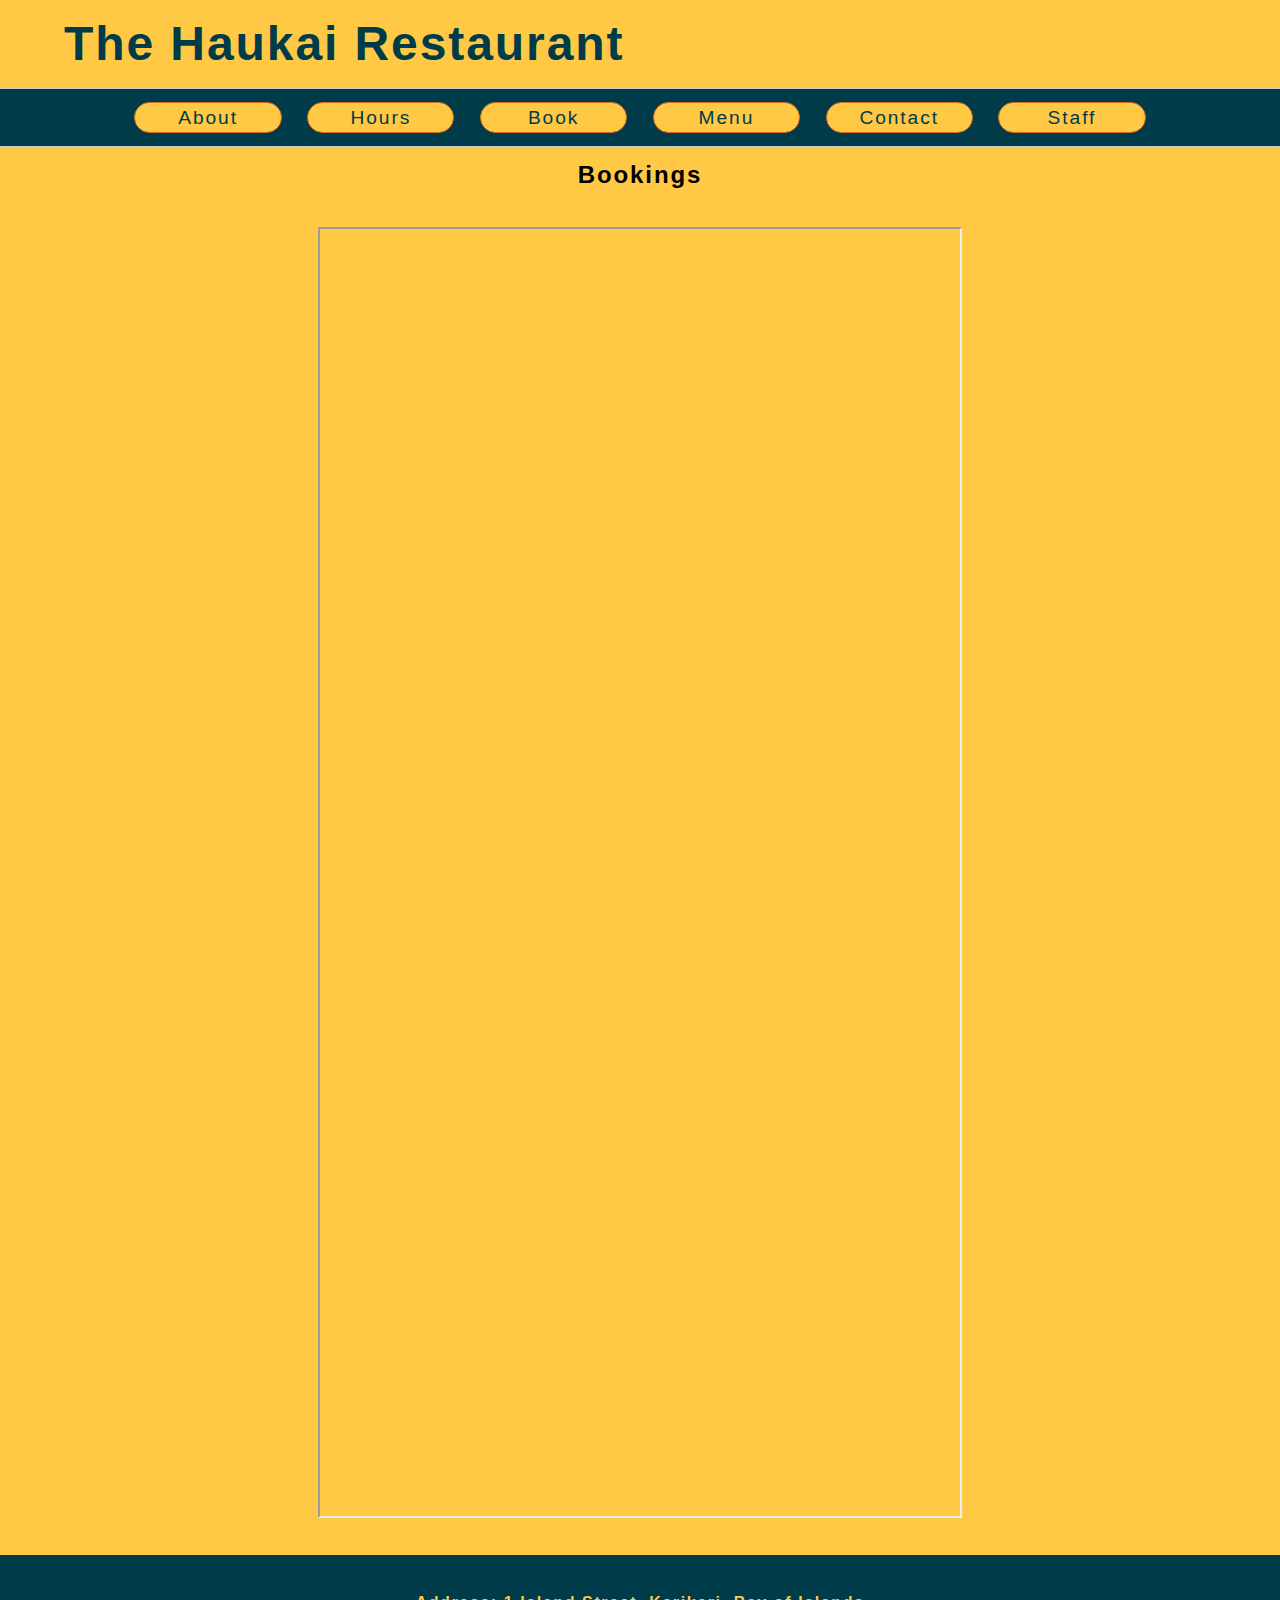
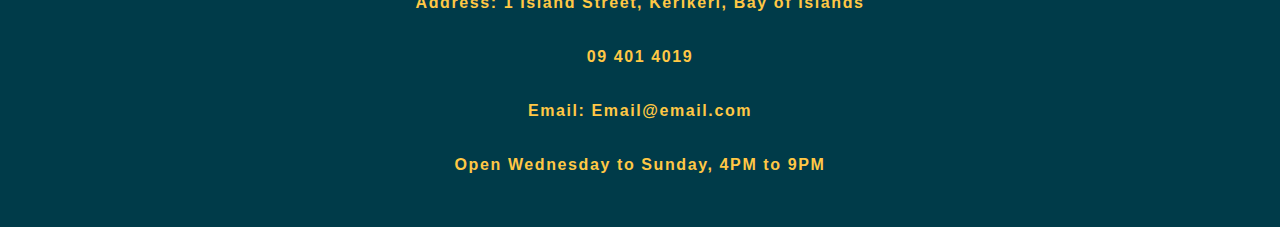
<file: reservations.html>
<!DOCTYPE html>
<html lang="en">
<head>
    <meta charset="UTF-8">
    <meta name="viewport" content="width=device-width, initial-scale=1.0">
    <title>Draft of Restaurant Website</title>
    <link href="https://fonts.googleapis.com/css2?family=Poppins:wght@100;200;300;400;500;600;700&display=swap" rel="stylesheet">
    <link rel="stylesheet" href="https://cdnjs.cloudflare.com/ajax/libs/font-awesome/4.7.0/css/font-awesome.min.css">
    <link rel="stylesheet" href="style.css">
</head>
<body>
    <section class="">
        <div class="topheader">
            <a href="./index.html"><h1>The Haukai Restaurant</h1></a>
        </div>
        <nav class="flex-container">
        

            <a href="about.html" class="a centering">About</a>

            <a href="hours.html" class="a centering">Hours</a>

            <a href="reservations.html" class="a centering">Book</a>

            <a href="menu.html" class="a centering">Menu</a>

            <a href="contact.html" class="a centering">Contact</a>

            <a href="hours.html" class="a centering">Staff</a>

        </nav>



            <div class="centering">
                <h1 class="middleheader">
                    Bookings
                    <br> 
                </h1>
                    <br>
                    <iframe src="https://docs.google.com/forms/d/e/1FAIpQLSegwgAyfjhq-X2xOO0TvgD6Rrhz95LD35FpU8UQEOLyNxxwlg/viewform?embedded=true" width="640" height="1287"></iframe>
                <p>
            </div>





    </section>
    
        <footer class="footer footer-content centering">
            <p>Address: 1 Island Street, Kerikeri, Bay of Islands</p>
            <p>09 401 4019</p>
            <p>Email: <a class="footera" href = "mailto:Email@email.com">Email@email.com</a></p>
            <p>Open Wednesday to Sunday, 4PM to 9PM</p>
        </footer>


</body>
</html>
</file>
<file: style.css>
body{
    font-family: 'popons', sans-serif;
    background-color: #ffc845;
    overflow-x: hidden;
    margin: 0;
    letter-spacing: 0.12em;
    line-height: 1.5em;

}


p {
    margin-bottom: 30px;
}

nav {
    display: flex;
    border-top: 1px solid #ccc;
    border-bottom: 1px solid #ccc;
    flex-flow: row;
    flex-direction: row;
    justify-content: center;
    white-space:wrap;  
    background:  #003b49;
    list-style: none;
    width: 100%;

  }


  nav ul {
    list-style-type: none;
    padding: 0;
  }
  
  nav li {
    flex: 1 1 0;
    justify-content: center;
  }

  .a {
    margin: 0 5px;
    font-size: 1.2em;
    padding: 5px 15px;

    background-color: #ffc845;
    text-decoration: none;
    color: #003b49 !important;
    border: 1px solid #da6b1d;
    border-radius: 50px;
    margin: 1%;
    width: 9%;
    line-height: 1em; /* a */
    overflow: hidden;
  }


  
  a:hover, a:focus, a:active {
    color: #ffc845 !important;
    background-color: #003b49;

  }

 

  .topheader {
    margin-left: 5%;
    font-size: 1.5rem;
    color: #003b49;

  }


  .topheader a{
    color: inherit;
    text-decoration: none;
  }


  .topheader a:active, a:visited {
    color: inherit;
    text-decoration: none;
  }

  .topheader a:hover {
    color: #003b49 !important;
  }



  .topheader a:visited {
    color: inherit;
    text-decoration: none;
  }


  .middleheader {

    font-size: 1.5rem;
  }


  

.imgcondenser {
        width:40%;
        height:40%;
        flex-shrink: 0;
        object-fit: cover;
        border-radius: 20%;
        border:1px solid #ddd;
    }

  .flex-container {
    display: flex;
  }


  .centering {
    text-align: center;
    }

  .justifying {
        text-align: justify;
        
        }
    

        .condenser {
            display: flex;
            margin-left: 10%;
            margin-right: 10%;

         }


         .condenser2 {

            margin-left: 10%;
            margin-right: 10%;

         }

.footer {
            flex-shrink: 0; /* Prevent Chrome, Opera, and Safari from letting these items shrink to smaller than their content's default minimum size. */
            padding: 20px;
            background:  #003b49; 
            margin-top: auto;
            position: static;
          }

.footer-content {
            flex: 1 0 auto;
            left: 0 ; right: 0; bottom: 0; 
            
            font-weight: bold;
            color:  #ffc845;
            white-space:wrap; 
            letter-spacing: 0.1em;
          }
          
          .footer-content a{
            color: inherit;
            text-decoration: none;
          }
          .footer-content a:hover, a:active, a:visited {
            color: inherit;
            text-decoration: none;
          }
        
        
          .footer-content a:visited {
            color: inherit;
            text-decoration: none;
          }
        


.nav {
            border-width: medium;
            font-size: 1.5em;
            line-height: 1em;
                flex-basis: 80px;
            
    
          }
        

        


.menu-container {


            padding: 10px;
            width: 80%;

          }
          
          
.menu {


    padding:1rem;
    font-family: sans-serif;
    font-size: 14px;
    margin-left: 30%;
    margin-right: 15%;
    justify-content: space-between;

  }
  



  

  .menu-group {

    gap: 1.5em;
    padding: 1.5em 0;
    
    
  }


  .menu-item {
  
    display: flex;
    padding: 1rem;

}



.menu-item-heading {
    display: flex;
    flex-wrap: wrap;
    flex-direction: row;
    
    
}

  .menu-item-image {
    width:80px;
    height:80px;
    flex-shrink: 0;
    object-fit: cover;
    border-radius: 50%;
    border:1px solid #ddd;
    padding: 3px;
    margin-right: 20px;




  }


  .menu-group-heading {
    margin: 0;
    padding-bottom: 1em;
    border-bottom: 2px solid rgb(255, 255, 255);
    text-align: center;
    font-size: x-large;
    letter-spacing: 0.1em;
    

    
  }


.menu-item-text {
    flex-grow: 1;


}

.menu-item-name {
    font-size:125%;
    margin-right: 6em;

  }
  
 .menu-item-description {
    line-height: 1.6;

    
  }

.menu-item-description {
    flex:1;
    text-align:left;
    padding:0 1rem;  
    display: flex;
    flex-direction: row;
    border-left: 2px solid rgb(255, 255, 255);
}


.beverage-item-list {
  font-size: 0.9em;
  text-align:left;


}



.menu-item-price {
    text-align:right;
    font-size:125%;
    font-weight:bold;
    flex-direction: row;
  }
    

  .beverage-item-name {
    font-size:130%;
    margin-right: 0em;
    border-bottom: 2px solid rgb(255, 255, 255);
    text-align: justify;
    margin-bottom: 20px;
  }

  .beverage-item-image {
    width:80px;
    height:80px;
    flex-shrink: 0;
    object-fit: cover;
    border-radius: 50%;
    border:1px solid #ddd;

    margin-right: 20px;




  }


  
          @viewport {
            width: 767px;
            
          }
        
          @media screen and  (max-width: 767px) {


         body {
            position: static;
            overflow-x: hidden;
            height: 100%;

           
         }



         .condenser {
            display: flex;
            margin-left:0%;
            margin-right: 0%;

         }

         .imgcondenser {
          width:80%;
          height:40%;
          flex-shrink: 0;
          object-fit: cover;
          border-radius: 20%;
          border:1px solid #ddd;
      }


          nav {
            display : flex;
            justify-content: center;
            align-items: center;
            text-align: center;
            flex-flow: column;
            flex-direction: column;
            border-width: medium;

          }
          .a {
            text-align: center;
            font-size: 1.2em;
            margin: 0 5px;
            padding: 5px 15px;
            border-radius: 3px 3px 0 0;
            background-color: #ffc845;
            text-decoration: none;
            color: #003b49;
            border: 1px solid #da6b1d;
            border-radius: 50px;
            margin: 1%;
            width: 15%;
            line-height: 1em; /* a */

          }




          .footer {
            left: 0;
            right: 0;
            bottom: 0; 
            position: static;
            white-space: normal;


          }

        .footer-content {
            color:  #ffc845;
            font-weight: bold;
            letter-spacing: 0.1em;
          }
          
        .footer-fill {
            background: #003b49;
        }




  
        



          .list {
            display:flex;
            flex:1;
          }
          
          .list img {
            max-width:100%;
            max-height:100%;
          }
          




          .menu-item {
  
            padding: 0rem;
        
        }



        .a {
          font-size: 0.9em;
          font-weight: bold;
        }


        .menu-container {

          justify-content: left;
          padding: 0px;


        }
        
                
        .menu {

          font-family: sans-serif;
          font-size: 14px;
          margin-left: 10%;
          margin-right: -10%;
          justify-content: space-between;

        }

        .topheader {
          font-size: 1em;
          line-height: 1.5em;
        }




        .menu-group {

          gap: 0.5em;

          
          
        }


        .menu-item {

          display: flex;
          

        }



        .menu-item-heading {
          display: flex;
          flex-wrap: wrap;
          flex-direction: row;
          font-size: 90%;
          
          
        }

        .menu-item-image {
          width:80px;
          height:80px;
          flex-shrink: 0;
          object-fit: cover;
          border-radius: 50%;
          border:1px solid #ddd;
          padding: 1px;
          margin-right: 10px;

        }


        .menu-group-heading {
          margin: 0;
          padding-bottom: 1em;
          border-bottom: 2px solid rgb(255, 255, 255);
          text-align: center;
          letter-spacing: 0.1em;
          

          
        }


        .menu-item-text {
          flex-grow: 0;
        }





        .menu-item-description {
          line-height: 1.6;

        }
        .menu-item-description {
          flex:1;
          text-align:left;
          border-left: 2px solid rgb(255, 255, 255);
        }

        .menu-item-price {
          text-align: right;
          flex:1;
        }


        .beverage-item-name {
          font-size:130%;
          margin-right: 0em;
          border-bottom: 2px solid rgb(255, 255, 255);
        }

        .beverage-item-image {
          width:80px;
          height:80px;
          flex-shrink: 0;
          object-fit: cover;
          border-radius: 30%;
          border:1px solid #ddd;
          padding: 1px;
          margin-right: 5px;

        }

        .beverage-item-list{
          font-size: 1.2em;
        }
        






      }
</file>
